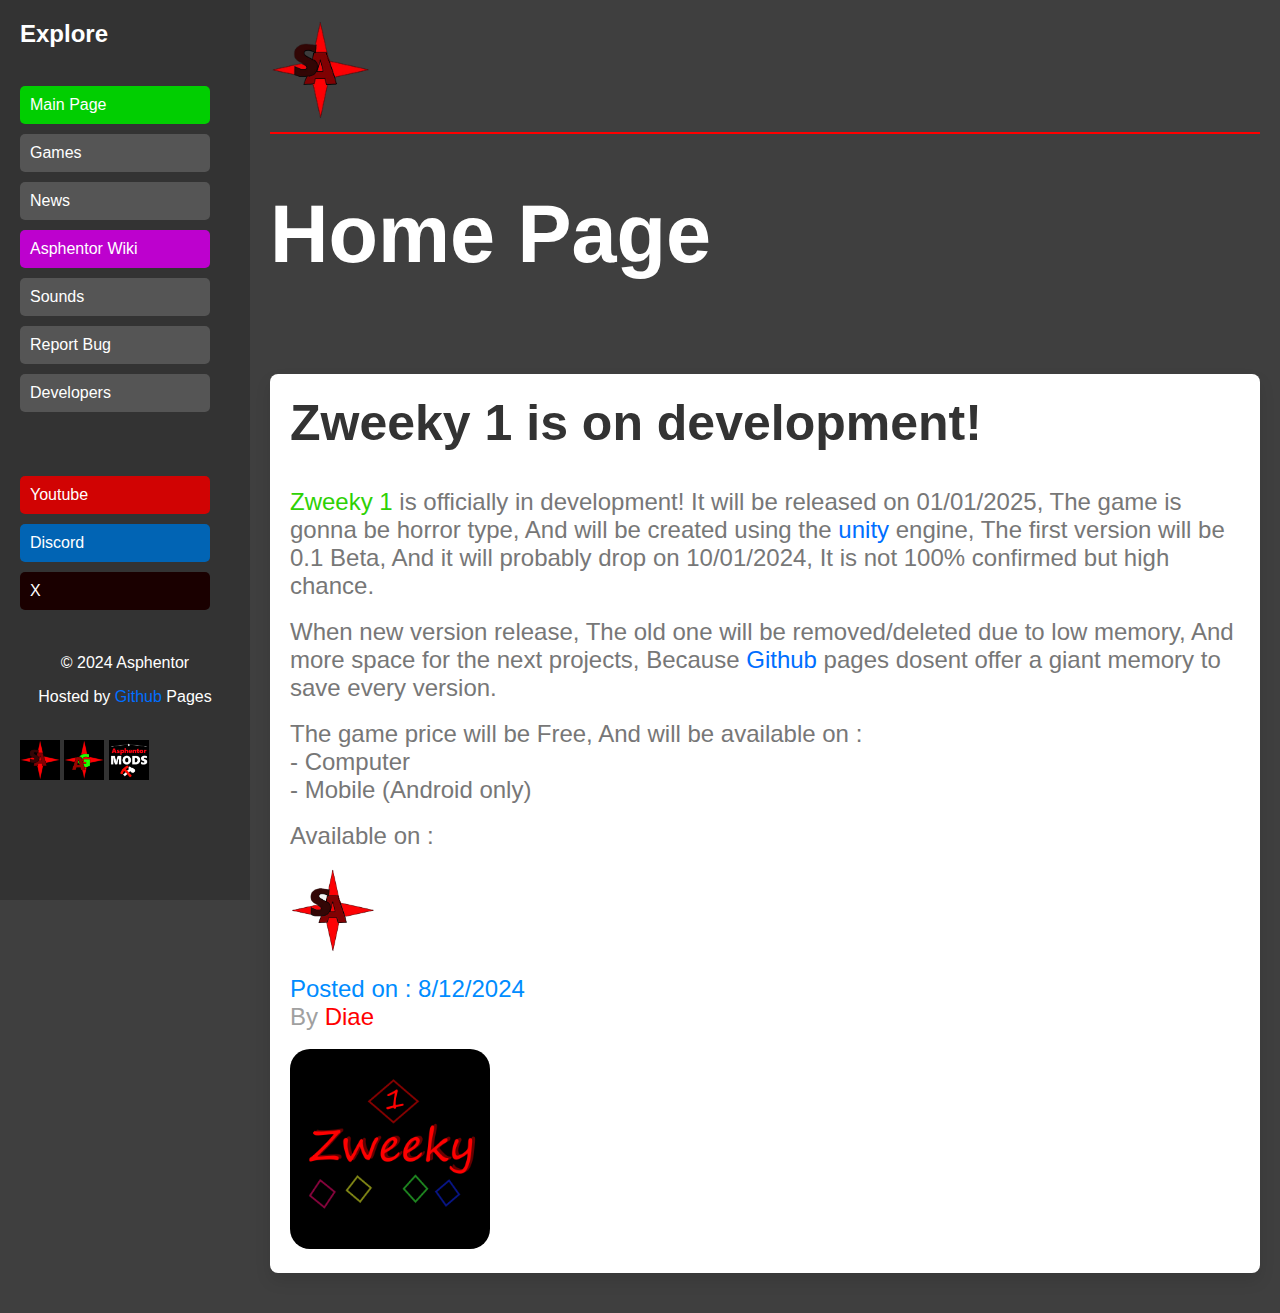
<file: index.html>
<!DOCTYPE html>
<html lang="en">
<head>
    <meta charset="UTF-8">
    <meta name="viewport" content="width=device-width, initial-scale=1.0">
    <title>Asphentor - Home Page</title>
    <link rel="stylesheet" href="indexx.css">
    <meta name="viewport" content="width=device-width, initial-scale=1.0">
</head>
<body>
    <div class="sidebar">
        <h1>Explore</h1>
        <br>
        <a href="index.html" class="sidebar-button" style="background-color: rgb(1, 206, 1);">Main Page</a>
        <a href="Asphentor Site/html/Games.html" class="sidebar-button">Games</a>
        <a href="" class="sidebar-button">News</a>
        <a href="" class="sidebar-button" style="background-color: rgb(189, 1, 206);">Asphentor Wiki</a>
        <a href="Asphentor Site/html/Sounds.html" class="sidebar-button">Sounds</a>
        <a href="Asphentor Site/html/Bug_Report.html" class="sidebar-button">Report Bug</a>
        <a href="Asphentor Site/html/devs.html" class="sidebar-button">Developers</a>
        <br><br><br>
        <a href="https://www.youtube.com/@Asphentor" target="_blank" class="sidebar-button" style="background-color: rgb(209, 3, 3);">Youtube</a>
        <a href="https://discord.gg/kHBHTeCzER" target="_blank" class="sidebar-button" style="background-color: rgb(1, 100, 180);">Discord</a>
        <a href="https://x.com/Asphentor" target="_blank" class="sidebar-button" style="background-color: rgb(26, 0, 0);">X</a>
        <br>
        <p style="text-align: center;">© 2024 Asphentor</p>
        <p style="text-align: center;">Hosted by <a href="https://github.com/" target="_blank" style="text-decoration: none; color: rgb(0, 110, 255); text-align: center;">Github</a> Pages</p>
        <br>
        <img src="Asphentor Site/imgs/ASPHENTOR.png" alt="Asphentor" height="40" width="40">
        <img src="Asphentor Site/imgs/Asphentor Games.png" alt="Asphentor" height="40" width="40">
        <img src="Asphentor Site/imgs/MODS.png" alt="Asphentor" height="40" width="40">
    </div>
    <div class="main-content">
       <a href="index.html"><img src="Asphentor Site/imgs/ASPHENTOR_NOBACKGROUND.png" alt="Main Page" width="100" height="100"></a>
       <hr color="red">
       <h1 style="text-align: left; font-size: 9vh;">Home Page</h1>
        <br>
        <div class="profile-container">
            <div class="profile-preview">
                <div class="profile-info">
                    <h2 style="font-size: 50px;" class="profile-name">Zweeky 1 is on development!</h2>
                    <br><br>
                    <p class="profile-type"> <a style="text-decoration: none; color: rgb(46, 209, 5);" href="Asphentor Site/Games/Zweeky1.html">Zweeky 1</a> is officially in development! It will be released on 01/01/2025, The game is gonna be horror type, And will be created using the <a target="_blank" style="text-decoration: none; color: rgb(0, 110, 255);" href="https://unity.com/">unity</a> engine, The first version will be 0.1 Beta, And it will probably drop on 10/01/2024, It is not 100% confirmed but high chance.</p>
                    <br>
                    <p class="profile-type">When new version release, The old one will be removed/deleted due to low memory, And more space for the next projects, Because <a href="https://github.com/" target="_blank" style="text-decoration: none; color: rgb(0, 110, 255); text-align: center;">Github</a> pages dosent offer a giant memory to save every version.</p>
                    <br>
                    <p class="profile-type">The game price will be Free, And will be available on :</p>
                    <p class="profile-type">- Computer</p>
                    <p class="profile-type">- Mobile (Android only)</p>
                    <br>
                    <p class="profile-type">Available on :</p>
                    <br>
                    <a href="https://asphentor.github.io/Asphentor/"><img src="Asphentor Site/imgs/ASPHENTOR_NOBACKGROUND.png" alt="Asphentor" height="85" width="85"></a>
                    <br><br>
                    <p class="profile-type" style="color: rgb(0, 140, 255);">Posted on : 8/12/2024</p>
                    <p class="profile-type" style="color: rgb(160, 160, 160);">By <a href="Asphentor Site/Developers/Diae.html" style="text-decoration: none; color: rgb(255, 0, 0);">Diae</a></p>
                    <br>
                    <img src="Asphentor Site/imgs/Zweeky.png" class="profile-img" alt="Profile 1">
    </div>
                </div>
</body>
</html>
</file>
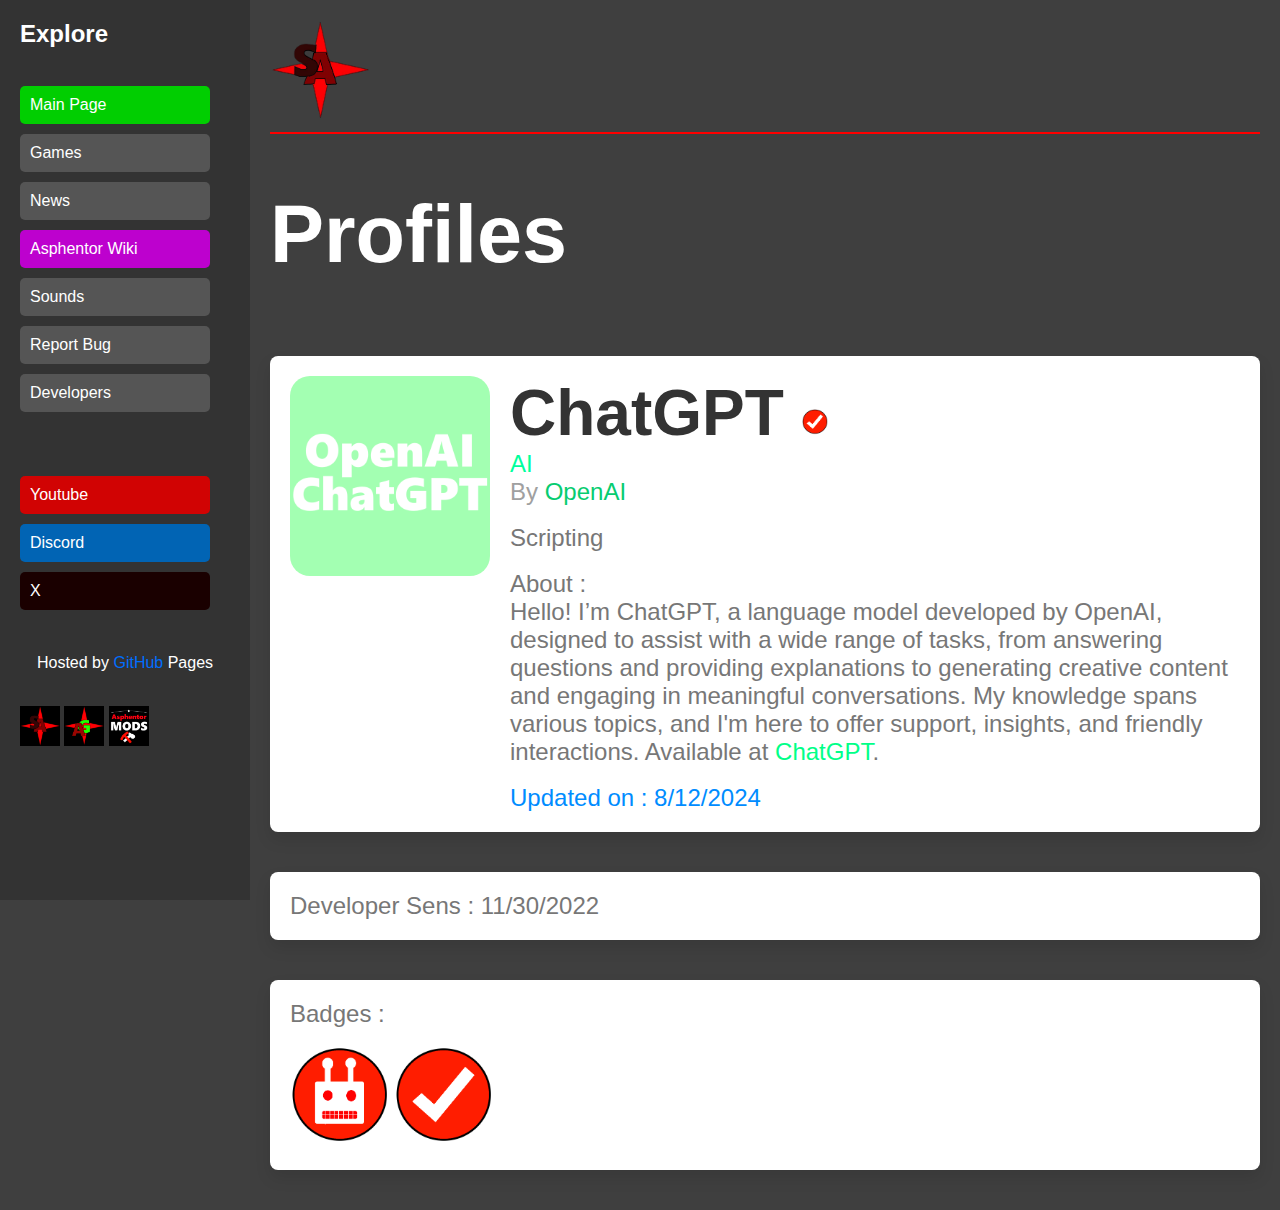
<file: Asphentor Site/Developers/ChatGPT.html>
<!DOCTYPE html>
<html lang="en">
<head>
    <meta charset="UTF-8">
    <meta name="viewport" content="width=device-width, initial-scale=1.0">
    <title>Asphentor - Devs > ChatGPT</title>
    <link rel="stylesheet" href="../../indexx.css">
    <meta name="viewport" content="width=device-width, initial-scale=1.0">
</head>
<body>
    <!-- Sidebar Section -->
    <div class="sidebar">
        <h1>Explore</h1>
        <br>
        <a href="../../index.html" class="sidebar-button" style="background-color: rgb(1, 206, 1);">Main Page</a>
        <a href="../html/Games.html" class="sidebar-button">Games</a>
        <a href="" class="sidebar-button">News</a>
        <a href="" class="sidebar-button" style="background-color: rgb(189, 1, 206);">Asphentor Wiki</a>
        <a href="" class="sidebar-button">Sounds</a>
        <a href="../html/Bug_Report.html" class="sidebar-button">Report Bug</a>
        <a href="../html/devs.html" class="sidebar-button">Developers</a>
        <br><br><br>
        <a href="https://www.youtube.com/@Asphentor" target="_blank" class="sidebar-button" style="background-color: rgb(209, 3, 3);">Youtube</a>
        <a href="https://discord.gg/kHBHTeCzER" target="_blank" class="sidebar-button" style="background-color: rgb(1, 100, 180);">Discord</a>
        <a href="https://x.com/Asphentor" target="_blank" class="sidebar-button" style="background-color: rgb(26, 0, 0);">X</a>
        <br>
        <p style="text-align: center;">Hosted by <a href="https://github.com/" target="_blank" style="text-decoration: none; color: rgb(0, 110, 255);">GitHub</a> Pages</p>
        <br>
        <img src="../imgs/ASPHENTOR.png" alt="Asphentor" height="40" width="40">
        <img src="../imgs/Asphentor Games.png" alt="Asphentor Games" height="40" width="40">
        <img src="../imgs/MODS.png" alt="Mods" height="40" width="40">
    </div>
    <!-- End of Sidebar Section -->

    <!-- Main Content Section -->
    <div class="main-content">
        <a href="../../index.html"><img src="../imgs/ASPHENTOR_NOBACKGROUND.png" alt="Main Page" width="100" height="100"></a>
        <hr color="red">
        <h1 style="text-align: left; font-size: 9vh;">Profiles</h1>
        <div class="profile-container">
            <div class="profile-preview">
                <img src="../imgs/ChatGPT.png" class="profile-img" alt="Profile 1">
                <div class="profile-info">
                    <h1 class="profile-name">ChatGPT <a href=""><img src="../imgs/BADGES_Verified.png" alt="Asph Star Badge" height="26" width="26"></a></h1>
                    <p class="profile-type" style="color: rgb(0, 255, 157);">AI</p>
                    <p class="profile-type" style="color: rgb(160, 160, 160);">By <a href="https://openai.com/" style="text-decoration: none; color: rgb(7, 204, 112);" target="_blank" title="https://openai.com/">OpenAI</a></p>
                    <br>
                    <p class="profile-type">Scripting</p>
                    <br>
                    <p class="profile-type">About :</p>
                    <p class="profile-type">Hello! I’m ChatGPT, a language model developed by OpenAI, designed to assist with a wide range of tasks, from answering questions and providing explanations to generating creative content and engaging in meaningful conversations. My knowledge spans various topics, and I'm here to offer support, insights, and friendly interactions. Available at <a href="https://www.openai.com/chatgpt" style="text-decoration: none; color: rgb(0, 255, 136);" target="_blank" title="https://www.openai.com/chatgpt">ChatGPT</a>.</p>
                    <br>
                    <p class="profile-type" style="color: rgb(0, 140, 255);">Updated on : 8/12/2024</p>
                    <!-- Add more details here -->
                </div>
            </div>
            <div class="profile-preview">
                <div class="profile-info">
                    <p class="profile-type">Developer Sens : 11/30/2022</p>
                    <!-- Add more details here -->
                </div>
            </div>
            <div class="profile-preview">
                <div class="profile-info">
                    <p class="profile-type">Badges :</p>
                    <br>
                    <a href=""><img src="../imgs/BADGES_Bot_Ai.png" alt="Bot OR Ai Badge" title="Bot/Ai Badge" height="100" width="100"></a>
                    <a href=""><img src="../imgs/BADGES_Verified.png" alt="Verified Badge" title="Verified Badge" height="100" width="100"></a>
            <!-- Add more profile previews as needed -->
        </div>
    </div>
    </body>
    </html>
</file>
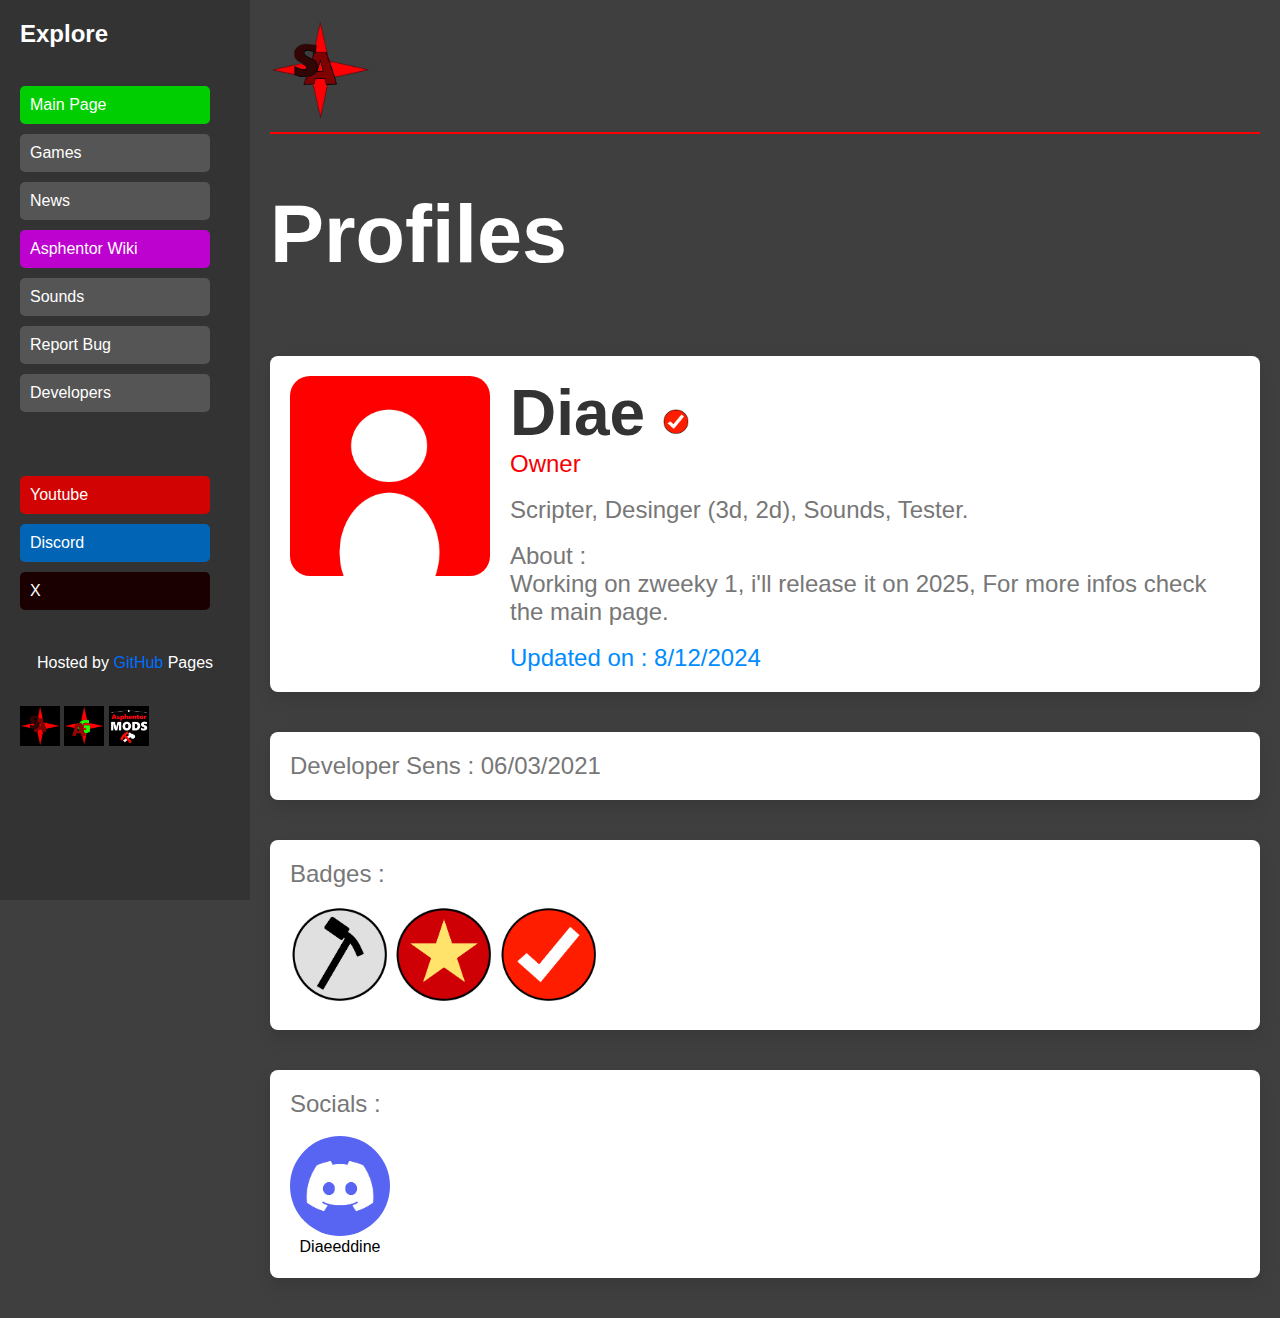
<file: Asphentor Site/Developers/Diae.html>
<!DOCTYPE html>
<html lang="en">
<head>
    <meta charset="UTF-8">
    <meta name="viewport" content="width=device-width, initial-scale=1.0">
    <title>Asphentor - Devs > Diae</title>
    <link rel="stylesheet" href="../../indexx.css">
    <meta name="viewport" content="width=device-width, initial-scale=1.0">
</head>
<body>
    <!-- Sidebar Section -->
    <div class="sidebar">
        <h1>Explore</h1>
        <br>
        <a href="../../index.html" class="sidebar-button" style="background-color: rgb(1, 206, 1);">Main Page</a>
        <a href="../html/Games.html" class="sidebar-button">Games</a>
        <a href="" class="sidebar-button">News</a>
        <a href="" class="sidebar-button" style="background-color: rgb(189, 1, 206);">Asphentor Wiki</a>
        <a href="../html/Sounds.html" class="sidebar-button">Sounds</a>
        <a href="../html/Bug_Report.html" class="sidebar-button">Report Bug</a>
        <a href="../html/devs.html" class="sidebar-button">Developers</a>
        <br><br><br>
        <a href="https://www.youtube.com/@Asphentor" target="_blank" class="sidebar-button" style="background-color: rgb(209, 3, 3);">Youtube</a>
        <a href="https://discord.gg/kHBHTeCzER" target="_blank" class="sidebar-button" style="background-color: rgb(1, 100, 180);">Discord</a>
        <a href="https://x.com/Asphentor" target="_blank" class="sidebar-button" style="background-color: rgb(26, 0, 0);">X</a>
        <br>
        <p style="text-align: center;">Hosted by <a href="https://github.com/" target="_blank" style="text-decoration: none; color: rgb(0, 110, 255);">GitHub</a> Pages</p>
        <br>
        <img src="../imgs/ASPHENTOR.png" alt="Asphentor" height="40" width="40">
        <img src="../imgs/Asphentor Games.png" alt="Asphentor Games" height="40" width="40">
        <img src="../imgs/MODS.png" alt="Mods" height="40" width="40">
    </div>
    <!-- End of Sidebar Section -->

    <!-- Main Content Section -->
    <div class="main-content">
        <a href="../../index.html"><img src="../imgs/ASPHENTOR_NOBACKGROUND.png" alt="Main Page" width="100" height="100"></a>
        <hr color="red">
        <h1 style="text-align: left; font-size: 9vh;">Profiles</h1>
        <div class="profile-container">
            <div class="profile-preview">
                <img src="../imgs/DEFAULT_PROFILE_PICTURE.png" class="profile-img" alt="Profile 1">
                <div class="profile-info">
                    <h1 class="profile-name">Diae <a href=""><img src="../imgs/BADGES_Verified.png" alt="Asph Star Badge" height="26" width="26"></a></h1>
                    <p class="profile-type" style="color: rgb(245, 0, 0);">Owner</p>
                    <br>
                    <p class="profile-type">Scripter, Desinger (3d, 2d), Sounds, Tester.</p>
                    <br>
                    <p class="profile-type">About :</p>
                    <p class="profile-type">Working on zweeky 1, i'll release it on 2025, For more infos check the main page.</p>
                    <br>
                    <p class="profile-type" style="color: rgb(0, 140, 255);">Updated on : 8/12/2024</p>
                    <!-- Add more details here -->
                </div>
            </div>
            <div class="profile-preview">
                <div class="profile-info">
                    <p class="profile-type">Developer Sens : 06/03/2021</p>
                    <!-- Add more details here -->
                </div>
            </div>
            
            <div class="profile-preview">
                <div class="profile-info">
                    <p class="profile-type">Badges :</p>
                    <br>
                    <a href=""><img src="../imgs/BADGES_MODERATOR.png" alt="Moderator Badge" title="Moderator Badge" height="100" width="100"></a>
                    <a href=""><img src="../imgs/BADGES_Asph_Star.png" alt="Asph Star Badge" title="Asph Star Badge" height="100" width="100"></a>
                    <a href=""><img src="../imgs/BADGES_Verified.png" alt="Verified Badge" title="Verified Badge" height="100" width="100"></a>
            <!-- Add more profile previews as needed -->
        </div>
    </div>
    <div class="profile-preview">
        <div class="profile-info">
            <p class="profile-type">Socials :</p>
            <br>
            <div style="text-align: left; display: inline-block;">
                <img src="../imgs/DISCORD.png" alt="Discord" title="@Diaeeddine" height="100" width="100" style="border-radius: 50%; display: block;">
                <p style="text-align: center; margin: 2px; color: black;">Diaeeddine</p>
              </div>
            </div>
            </div>
    </body>
    </html>
</file>
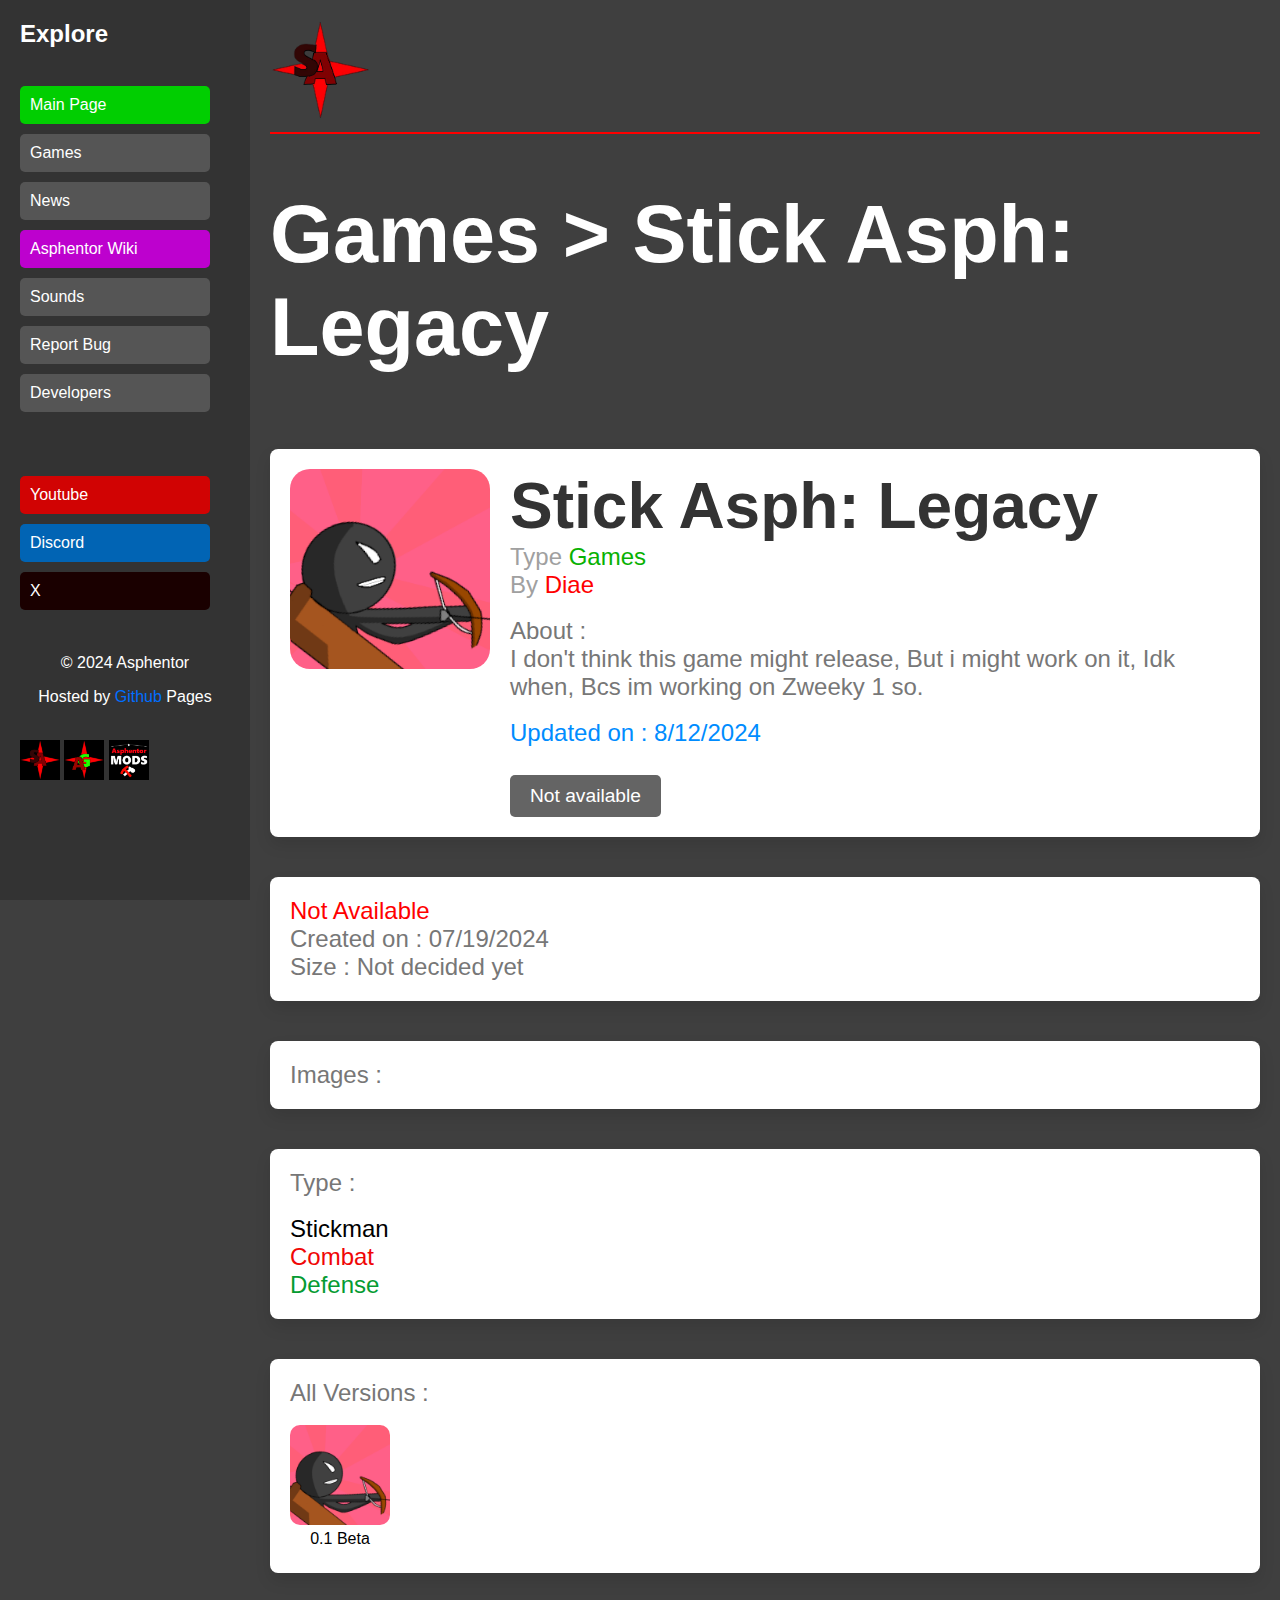
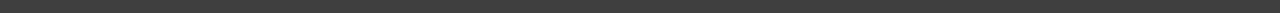
<file: Asphentor Site/Games/StickAsphLegacy.html>
<!DOCTYPE html>
<html lang="en">
<head>
    <meta charset="UTF-8">
    <meta name="viewport" content="width=device-width, initial-scale=1.0">
    <title>Asphentor - Games > Stick Asph Legacy</title>
    <link rel="stylesheet" href="../../indexx.css">
    <meta name="viewport" content="width=device-width, initial-scale=1.0">
</head>
<body>
    <!-- Sidebar Section -->
    <div class="sidebar">
        <h1>Explore</h1>
        <br>
        <a href="../../index.html" class="sidebar-button" style="background-color: rgb(1, 206, 1);">Main Page</a>
        <a href="../html/Games.html" class="sidebar-button">Games</a>
        <a href="" class="sidebar-button">News</a>
        <a href="" class="sidebar-button" style="background-color: rgb(189, 1, 206);">Asphentor Wiki</a>
        <a href="../html/Sounds.html" class="sidebar-button">Sounds</a>
        <a href="../html/Bug_Report.html" class="sidebar-button">Report Bug</a>
        <a href="../html/devs.html" class="sidebar-button">Developers</a>
        <br><br><br>
        <a href="https://www.youtube.com/@Asphentor" target="_blank" class="sidebar-button" style="background-color: rgb(209, 3, 3);">Youtube</a>
        <a href="https://discord.gg/kHBHTeCzER" target="_blank" class="sidebar-button" style="background-color: rgb(1, 100, 180);">Discord</a>
        <a href="https://x.com/Asphentor" target="_blank" class="sidebar-button" style="background-color: rgb(26, 0, 0);">X</a>
        <br>
        <p style="text-align: center;">© 2024 Asphentor</p>
        <p style="text-align: center;">Hosted by <a href="https://github.com/" target="_blank" style="text-decoration: none; color: rgb(0, 110, 255); text-align: center;">Github</a> Pages</p>
        <br>
        <img src="../imgs/ASPHENTOR.png" alt="Asphentor" height="40" width="40">
        <img src="../imgs/Asphentor Games.png" alt="Asphentor Games" height="40" width="40">
        <img src="../imgs/MODS.png" alt="Mods" height="40" width="40">
    </div>
    <!-- End of Sidebar Section -->

    <!-- Main Content Section -->
    <div class="main-content">
        <a href="../../index.html"><img src="../imgs/ASPHENTOR_NOBACKGROUND.png" alt="Main Page" width="100" height="100"></a>
        <hr color="red">
        <h1 style="text-align: left; font-size: 9vh;">Games > Stick Asph: Legacy</h1>
        <div class="profile-container">
            <div class="profile-preview">
                <img src="../imgs/StickAsphLegacy.png" class="profile-img" alt="Profile 1">
                <div class="profile-info">
                    <h1 class="profile-name">Stick Asph: Legacy</h1>
                    <p class="profile-type" style="color: rgb(160, 160, 160);">Type <a href="../html/Games.html" style="text-decoration: none; color: rgb(8, 177, 2);">Games</a></p>
                    <p class="profile-type" style="color: rgb(160, 160, 160);">By <a href="../Developers/Diae.html" style="text-decoration: none; color: rgb(255, 0, 0);">Diae</a></p>
                    <br>
                    <p class="profile-type">About :</p>
                    <p class="profile-type">I don't think this game might release, But i might work on it, Idk when, Bcs im working on Zweeky 1 so.</p>
                   <br>
                    <p class="profile-type" style="color: rgb(0, 140, 255);">Updated on : 8/12/2024</p>
                    <!-- Add more details here -->
                     <br>
                    <a href="../../error.html" style="background-color: rgb(100, 100, 100); cursor: default; pointer-events: none;" class="actions-button" download>Not available</a>
                </div>
            </div>
            <div class="profile-preview">
                <div class="profile-info">
                    <p class="profile-type" style="color: red;">Not Available</p>
                    <p class="profile-type">Created on : 07/19/2024</p>
                    <p class="profile-type">Size : Not decided yet</p>
                    <!-- Add more details here -->
                </div>
            </div>
            
            <div class="profile-preview">
        <div class="profile-info">
            <p class="profile-type">Images :</p>
            </div>
            </div>



            <div class="profile-preview">
                <div class="profile-info">
                    <p class="profile-type">Type :</p>
                    <br>
                    <p class="profile-type" style="color: rgb(0, 0, 0);">Stickman</p>
                    <p class="profile-type" style="color: rgb(240, 6, 6);">Combat</p>
                    <p class="profile-type" style="color: rgb(5, 155, 50);">Defense</p>
            <!-- Add more profile previews as needed -->
        </div>
    </div>
    <div class="profile-preview">
        <div class="profile-info">
            <p class="profile-type">All Versions :</p>
            <br>
            <div style="text-align: left; display: inline-block;">
                <a href="../../error.html">
                <img src="../imgs/StickAsphLegacy.png" alt="Discord" title="@Diaeeddine" height="100" width="100" style="border-radius: 10%; display: block;">
                </a>
                <p style="text-align: center; margin: 5px; color: rgb(0, 0, 0);">0.1 Beta</p>
              </div>
            </div>
            </div>
    </body>
    </html>
</file>
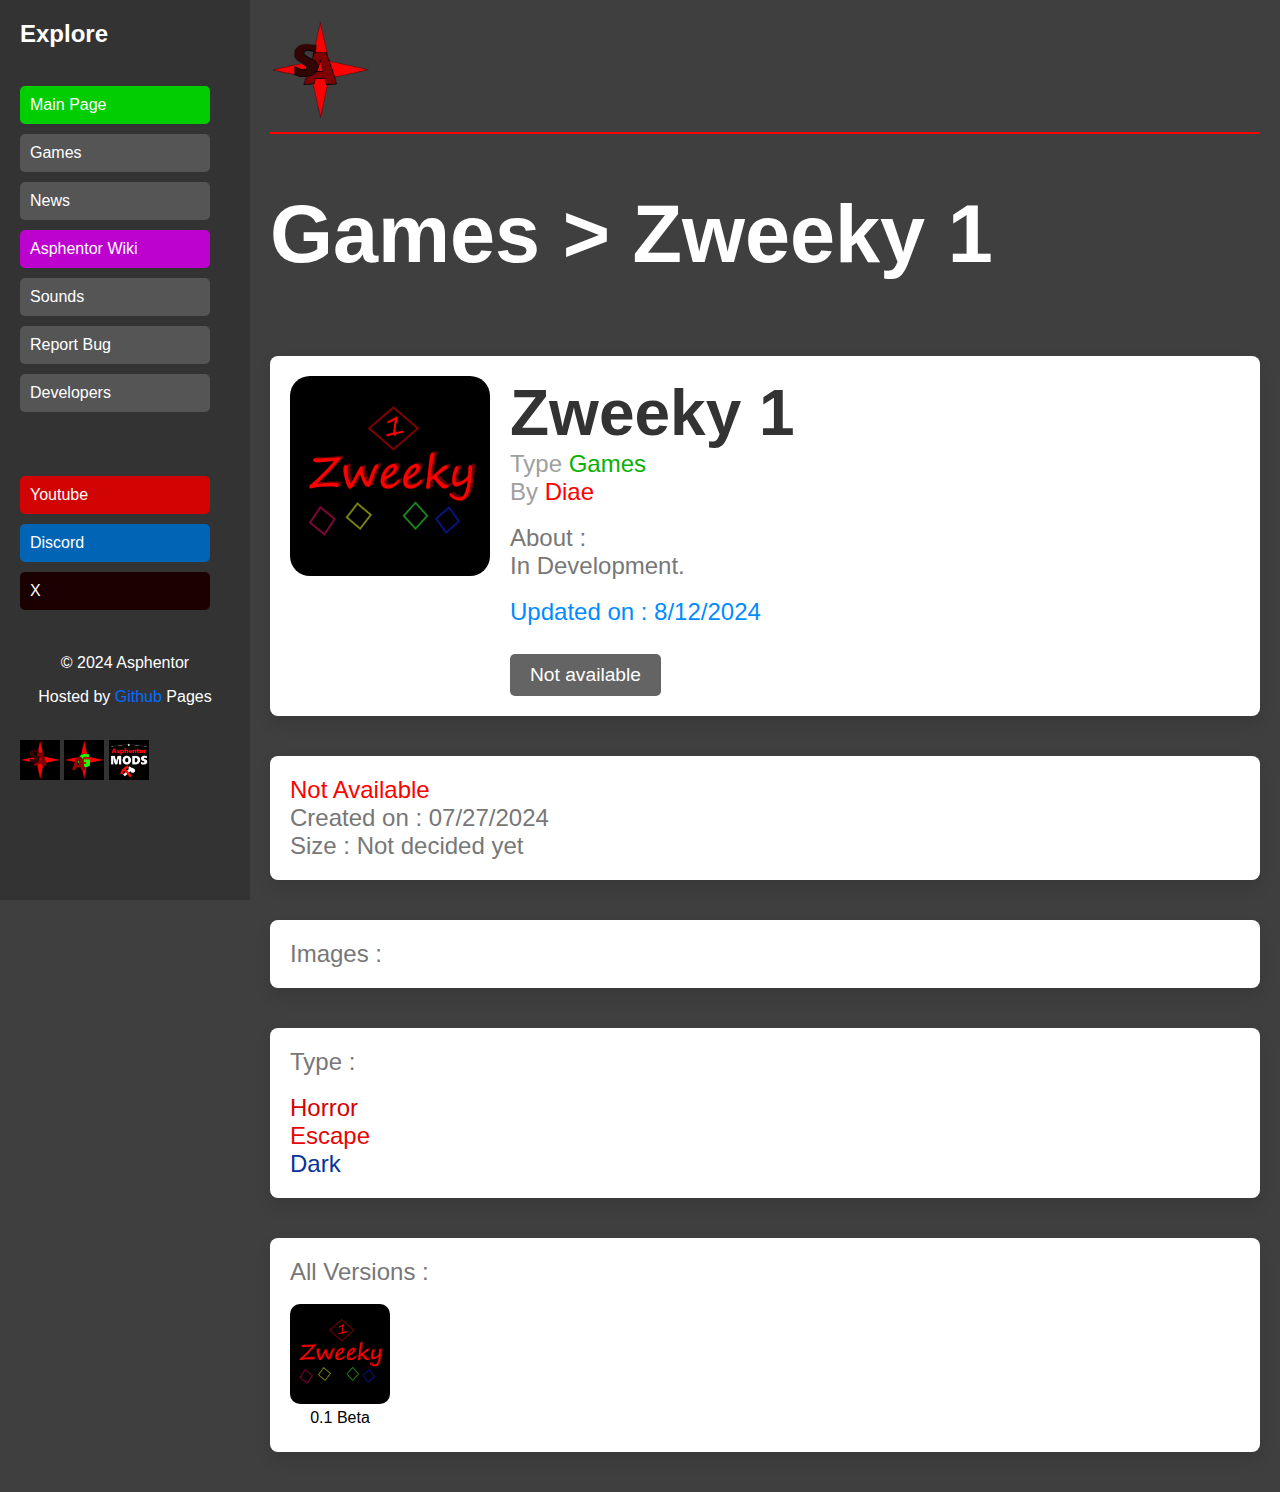
<file: Asphentor Site/Games/Zweeky1.html>
<!DOCTYPE html>
<html lang="en">
<head>
    <meta charset="UTF-8">
    <meta name="viewport" content="width=device-width, initial-scale=1.0">
    <title>Asphentor - Games > Zweeky 1</title>
    <link rel="stylesheet" href="../../indexx.css">
    <meta name="viewport" content="width=device-width, initial-scale=1.0">
</head>
<body>
    <!-- Sidebar Section -->
    <div class="sidebar">
        <h1>Explore</h1>
        <br>
        <a href="../../index.html" class="sidebar-button" style="background-color: rgb(1, 206, 1);">Main Page</a>
        <a href="../html/Games.html" class="sidebar-button">Games</a>
        <a href="" class="sidebar-button">News</a>
        <a href="" class="sidebar-button" style="background-color: rgb(189, 1, 206);">Asphentor Wiki</a>
        <a href="../html/Sounds.html" class="sidebar-button">Sounds</a>
        <a href="../html/Bug_Report.html" class="sidebar-button">Report Bug</a>
        <a href="../html/devs.html" class="sidebar-button">Developers</a>
        <br><br><br>
        <a href="https://www.youtube.com/@Asphentor" target="_blank" class="sidebar-button" style="background-color: rgb(209, 3, 3);">Youtube</a>
        <a href="https://discord.gg/kHBHTeCzER" target="_blank" class="sidebar-button" style="background-color: rgb(1, 100, 180);">Discord</a>
        <a href="https://x.com/Asphentor" target="_blank" class="sidebar-button" style="background-color: rgb(26, 0, 0);">X</a>
        <br>
        <p style="text-align: center;">© 2024 Asphentor</p>
        <p style="text-align: center;">Hosted by <a href="https://github.com/" target="_blank" style="text-decoration: none; color: rgb(0, 110, 255); text-align: center;">Github</a> Pages</p>
        <br>
        <img src="../imgs/ASPHENTOR.png" alt="Asphentor" height="40" width="40">
        <img src="../imgs/Asphentor Games.png" alt="Asphentor Games" height="40" width="40">
        <img src="../imgs/MODS.png" alt="Mods" height="40" width="40">
    </div>
    <!-- End of Sidebar Section -->

    <!-- Main Content Section -->
    <div class="main-content">
        <a href="../../index.html"><img src="../imgs/ASPHENTOR_NOBACKGROUND.png" alt="Main Page" width="100" height="100"></a>
        <hr color="red">
        <h1 style="text-align: left; font-size: 9vh;">Games > Zweeky 1</h1>
        <div class="profile-container">
            <div class="profile-preview">
                <img src="../imgs/Zweeky.png" class="profile-img" alt="Profile 1">
                <div class="profile-info">
                    <h1 class="profile-name">Zweeky 1</h1>
                    <p class="profile-type" style="color: rgb(160, 160, 160);">Type <a href="../html/Games.html" style="text-decoration: none; color: rgb(8, 177, 2);">Games</a></p>
                    <p class="profile-type" style="color: rgb(160, 160, 160);">By <a href="../Developers/Diae.html" style="text-decoration: none; color: rgb(255, 0, 0);">Diae</a></p>
                    <br>
                    <p class="profile-type">About :</p>
                    <p class="profile-type">In Development.</p>
                    <br>
                    <p class="profile-type" style="color: rgb(0, 140, 255);">Updated on : 8/12/2024</p>
                    <!-- Add more details here -->
                     <br>
                     <a href="../../error.html" style="background-color: rgb(100, 100, 100); cursor: default; pointer-events: none;" class="actions-button" download>Not available</a>
                </div>
            </div>
            <div class="profile-preview">
                <div class="profile-info">
                    <p class="profile-type" style="color: red;">Not Available</p>
                    <p class="profile-type">Created on : 07/27/2024</p>
                    <p class="profile-type">Size : Not decided yet</p>
                    <!-- Add more details here -->
                </div>
            </div>
            
            <div class="profile-preview">
        <div class="profile-info">
            <p class="profile-type">Images :</p>
            </div>
            </div>



            <div class="profile-preview">
                <div class="profile-info">
                    <p class="profile-type">Type :</p>
                    <br>
                    <p class="profile-type" style="color: rgb(209, 3, 3);">Horror</p>
                    <p class="profile-type" style="color: rgb(230, 6, 6);">Escape</p>
                    <p class="profile-type" style="color: rgb(5, 53, 155);">Dark</p>
            <!-- Add more profile previews as needed -->
        </div>
    </div>
    <div class="profile-preview">
        <div class="profile-info">
            <p class="profile-type">All Versions :</p>
            <br>
            <div style="text-align: left; display: inline-block;">
                <a href="../../error.html">
                <img src="../imgs/Zweeky.png" alt="Discord" title="@Diaeeddine" height="100" width="100" style="border-radius: 10%; display: block;">
                </a>
                <p style="text-align: center; margin: 5px; color: rgb(0, 0, 0);">0.1 Beta</p>
              </div>
            </div>
            </div>
    </body>
    </html>
</file>
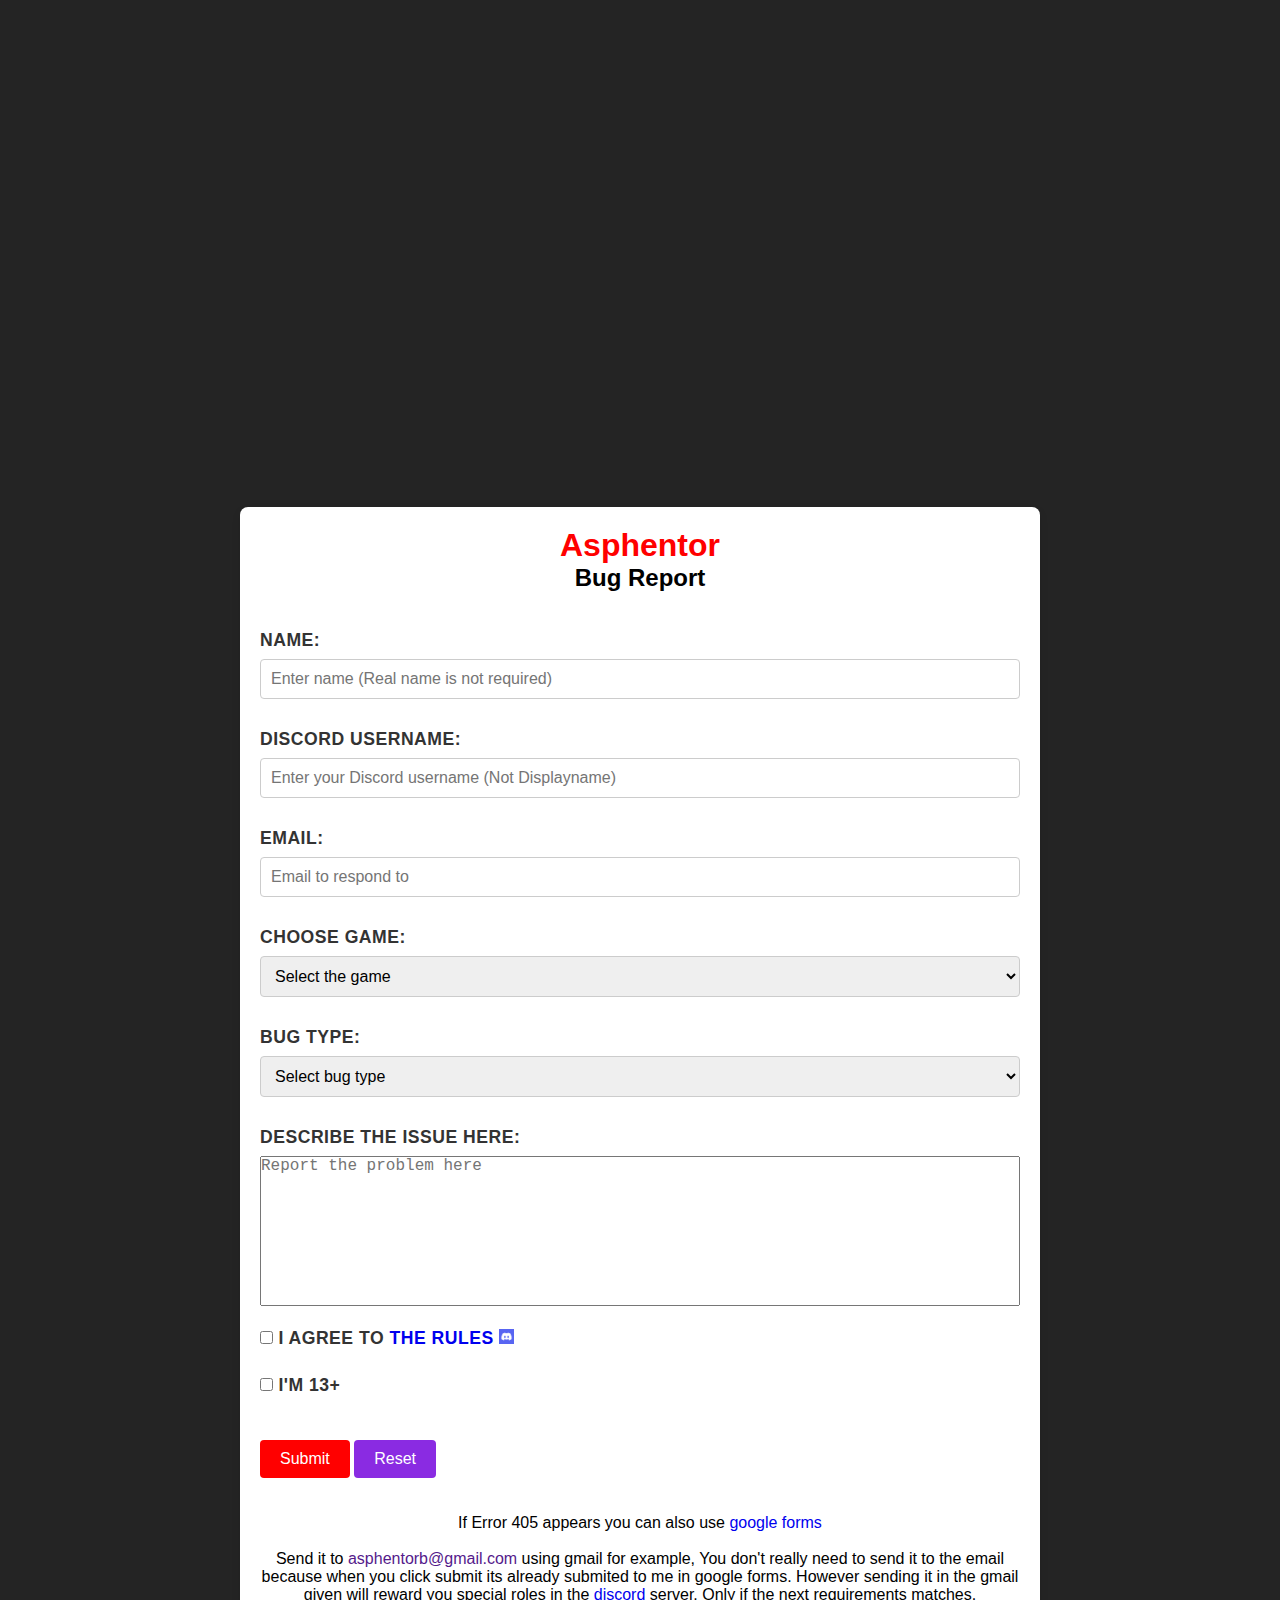
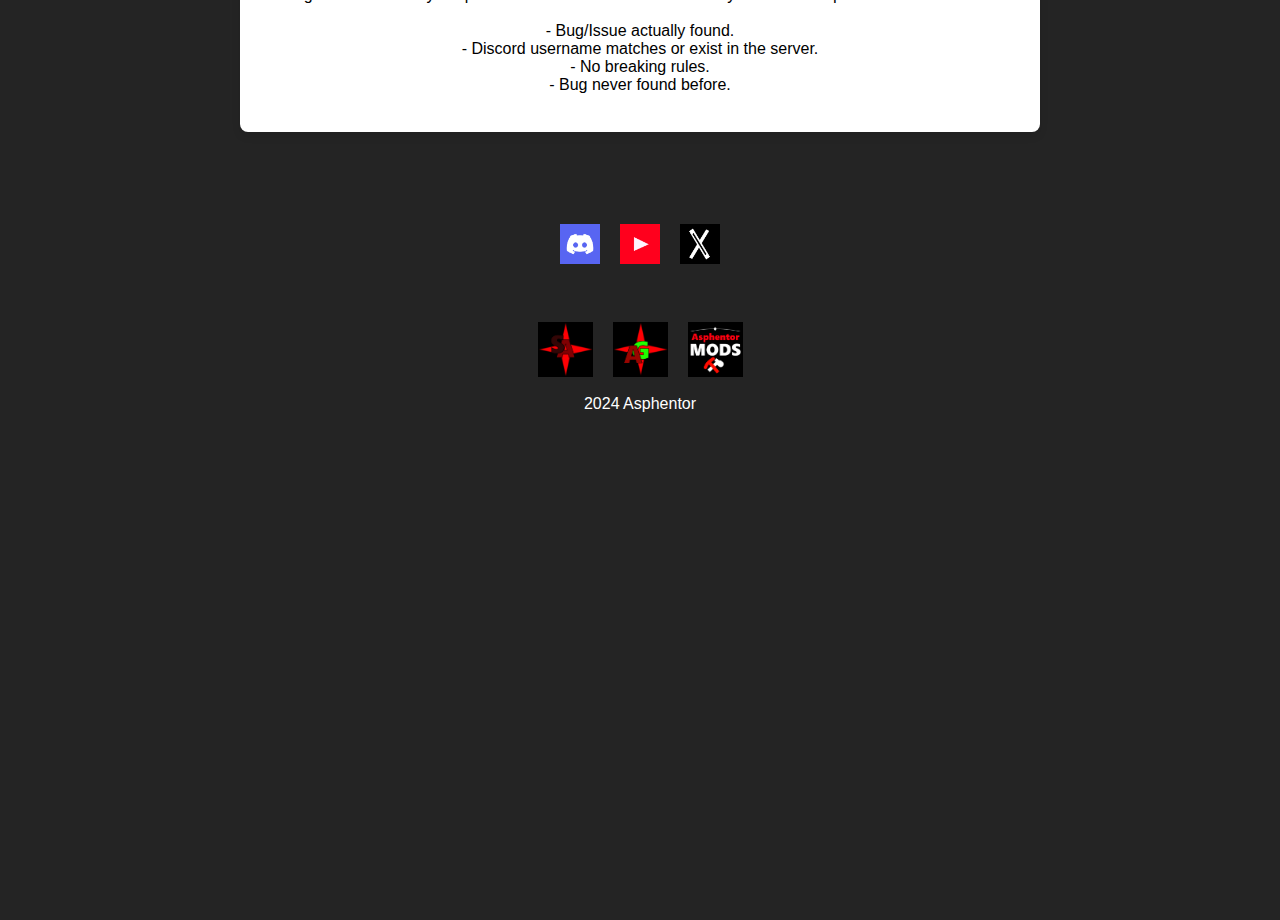
<file: Asphentor Site/html/Bug_Report.html>
<!DOCTYPE html>
<html lang="en">
<head>
    <meta charset="UTF-8">
    <meta name="viewport" content="width=device-width, initial-scale=1.0">
    <title>Asphentor - Bug Report</title>
    <link rel="stylesheet" href="../css/Style1.css">
    <meta name="viewport" content="width=device-width, initial-scale=1.0">
</head>
<body>
    <div class="container">
        <div class="paper">
            <h1 style="color: red;">Asphentor</h1>
            <h2>Bug Report</h2>
            <br>

            <form action="#" method="post">
                <label for="name">Name:</label>
                <input type="text" id="name" name="name" placeholder="Enter name (Real name is not required)" required>
                <br><br>
                
                <label for="disname">Discord username:</label>
                <input type="text" id="disname" name="disname" placeholder="Enter your Discord username (Not Displayname)" required>
                <br><br>
                
                <label for="email">Email:</label>
                <input type="text" id="email" name="email" placeholder="Email to respond to" required>
                <br><br>
                <label for="type">Choose Game:</label>
                <select id="type" name="type" required>
                    <option value="" disabled selected>Select the game</option>
                    <option value="option1">Zweeky 1</option>
                </select>
                <br><br>
                <label for="type">Bug Type:</label>
                <select id="type" name="type" required>
                    <option value="" disabled selected>Select bug type</option>
                    <option value="option1">Glitch/Bug/Scripts Issues</option>
                    <option value="option2">Change/Update</option>
                    <option value="option3">Lag/Low Fps</option>
                    <option value="option4">Quality/Textures</option>
                    <option value="option5">Launching/Start</option>
                    <option value="option6">Add</option>
                    <option value="option7">Other</option>
                </select>
                <br><br>
                
                <label for="issuefaced">Describe the issue here:</label>
                <textarea id="issuefaced" name="issuefaced" placeholder="Report the problem here" required style="width: 100%; height: 150px; font-size: large; resize: none;"></textarea>
                <br><br>
                
                <label for="agree1">
                <input type="checkbox" id="agree1" required> I agree to <a href="https://discord.gg/kHBHTeCzER" target="_blank" rel="noopener noreferrer" style="text-decoration: none;">the rules</a> <img src="../imgs/DISCORD.png" alt="Discord" height="15" width="15">
                </label>
                
                <br>
                
                <label>
                    <input type="checkbox" id="agree2" required> I'm 13+
                </label>
                <br><br>
                
                <button type="submit">Submit</button>
                <button type="reset" style="background-color: blueviolet;">Reset</button>
            </form>
            <br><br>
            <p>If Error 405 appears you can also use <a href="https://docs.google.com/forms/d/1v6592pAr543eHdkyPitYg_2dO2JJ5JDM7cGY_UcPgKU/edit" target="_blank" style="text-decoration: none;">google forms</a></p>
            <br>
            <p>Send it to <a href="" style="text-decoration: none;">asphentorb@gmail.com</a> using gmail for example, You don't really need to send it to the email because when you click submit its already submited to me in google forms. However sending it in the gmail given will reward you special roles in the <a href="https://discord.gg/kHBHTeCzER" style="text-decoration: none;" target="_blank">discord</a> server. Only if the next requirements matches.</p>
            <br>
            <p>- Bug/Issue actually found.
            <p>- Discord username matches or exist in the server.</p>
            <p>- No breaking rules.</p>
            <p>- Bug never found before.</p>
            </p>
            <br>

        </div>
        <br><br><br>

        <!-- SITE CONTENT -->
        <div class="additional-content">
            <br>
            <div class="Socials">
                <a href="https://discord.gg/kHBHTeCzER" target="_blank">
                    <img src="../imgs/DISCORD.png" alt="Asphentor Discord" width="40" height="40">
                </a>
                <a href="https://www.youtube.com/@Asphentor" target="_blank">
                    <img src="../imgs/YOUTUBE.png" alt="Asphentor Youtube" width="40" height="40">
                </a>
                <a href="https://x.com/Asphentor" target="_blank">
                    <img src="../imgs/X.png" alt="Asphentor Youtube" width="40" height="40">
                </a>
            </div>
            <br><br><br>
            <div class="creators">
                <img src="../imgs/ASPHENTOR.png" alt="Asphentor" width="55" height="55">
                <img src="../imgs/Asphentor Games.png" alt="Asphentor Games" width="55" height="55">
                <img src="../imgs/MODS.png" alt="Asphentor Mods" width="55" height="55">
            </div>
            <br>
            <p>2024 Asphentor</p>
        </div>
    </div>
    <script src="../js/formHandler.js"></script>
</body>
</html>
</file>
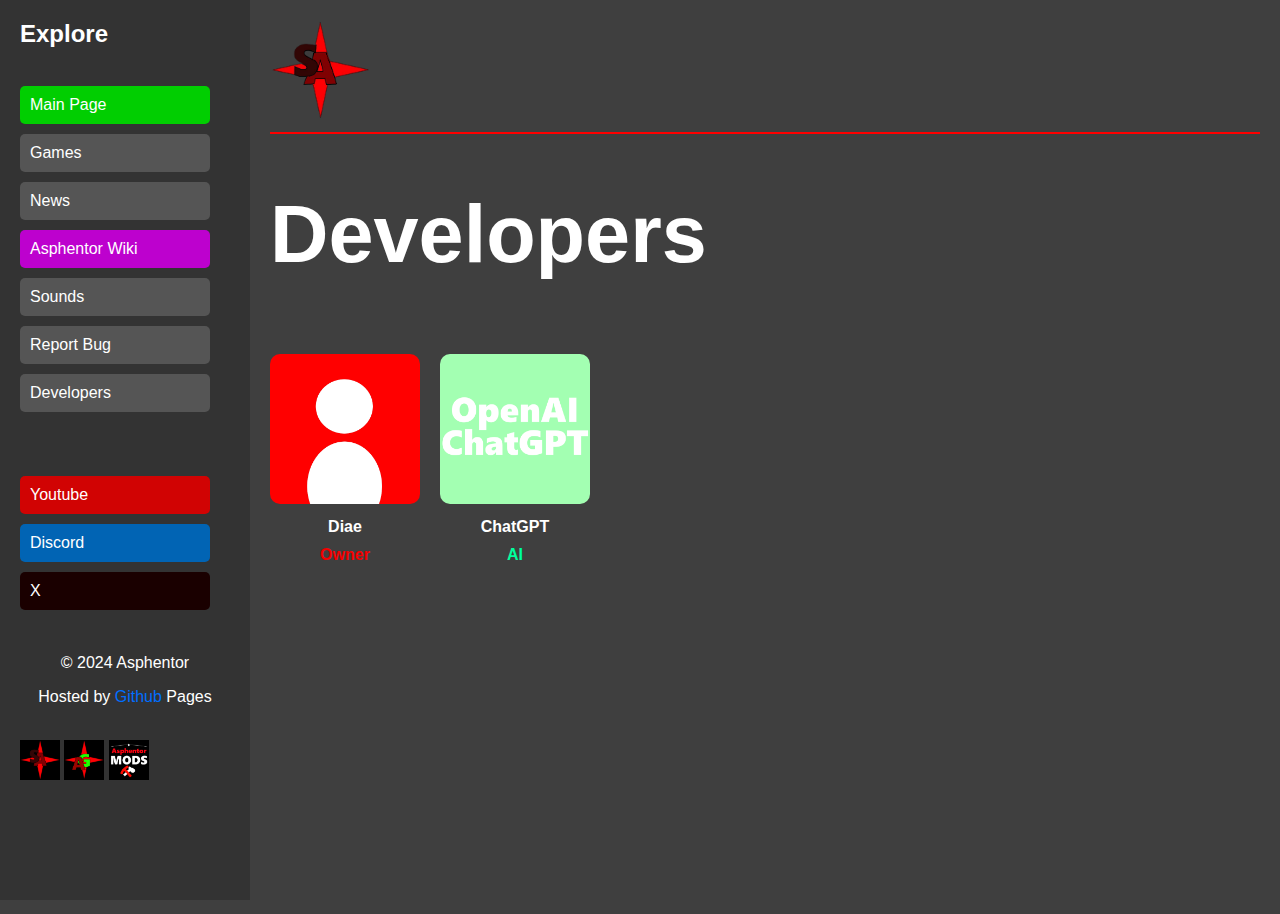
<file: Asphentor Site/html/devs.html>
<!DOCTYPE html>
<html lang="en">
<head>
    <meta charset="UTF-8">
    <meta name="viewport" content="width=device-width, initial-scale=1.0">
    <title>Asphentor - Devs</title>
    <link rel="stylesheet" href="../../indexx.css">
    <meta name="viewport" content="width=device-width, initial-scale=1.0">
</head>
<body>
    <!-- Sidebar Section -->
    <div class="sidebar">
        <h1>Explore</h1>
        <br>
        <a href="../../index.html" class="sidebar-button" style="background-color: rgb(1, 206, 1);">Main Page</a>
        <a href="../html/Games.html" class="sidebar-button">Games</a>
        <a href="" class="sidebar-button">News</a>
        <a href="" class="sidebar-button" style="background-color: rgb(189, 1, 206);">Asphentor Wiki</a>
        <a href="Sounds.html" class="sidebar-button">Sounds</a>
        <a href="Bug_Report.html" class="sidebar-button">Report Bug</a>
        <a href="devs.html" class="sidebar-button">Developers</a>
        <br><br><br>
        <a href="https://www.youtube.com/@Asphentor" target="_blank" class="sidebar-button" style="background-color: rgb(209, 3, 3);">Youtube</a>
        <a href="https://discord.gg/kHBHTeCzER" target="_blank" class="sidebar-button" style="background-color: rgb(1, 100, 180);">Discord</a>
        <a href="https://x.com/Asphentor" target="_blank" class="sidebar-button" style="background-color: rgb(26, 0, 0);">X</a>
        <br>
        <p style="text-align: center;">© 2024 Asphentor</p>
        <p style="text-align: center;">Hosted by <a href="https://github.com/" target="_blank" style="text-decoration: none; color: rgb(0, 110, 255); text-align: center;">Github</a> Pages</p>
        <br>
        <img src="../imgs/ASPHENTOR.png" alt="Asphentor" height="40" width="40">
        <img src="../imgs/Asphentor Games.png" alt="Asphentor Games" height="40" width="40">
        <img src="../imgs/MODS.png" alt="Mods" height="40" width="40">
    </div>
    <!-- End of Sidebar Section -->

    <!-- Main Content Section -->
    <div class="main-content">

        <a href="../../index.html"><img src="../imgs/ASPHENTOR_NOBACKGROUND.png" alt="Main Page" width="100" height="100"></a>
        <hr color="red">
        <h1 style="text-align: left; font-size: 9vh;">Developers</h1>
        <br>
        <!-- Dev Grid -->
        <div class="dev-grid">
            <a href="../Developers/Diae.html" class="dev-card">
                <img src="../imgs/DEFAULT_PROFILE_PICTURE.png" alt="Developer 1" class="dev-image">
                <p class="dev-name">Diae</p>
                <p class="dev-type" style="color: rgb(245, 0, 0);">Owner</p>
            </a>
            <a href="../Developers/ChatGPT.html" class="dev-card">
                <img src="../imgs/ChatGPT.png" alt="Developer 2" class="dev-image">
                <p class="dev-name">ChatGPT</p>
                <p class="dev-type" style="color: rgb(0, 255, 157);">AI</p>
            </a>
            <!-- Add more dev cards as needed -->
             <br><br><br><br><br><br> <br><br><br><br><br><br> <br><br><br><br><br><br> <br><br><br><br><br><br> <br><br><br><br><br><br>
        </div>
        <!-- End of Dev Grid -->
    
        <!-- End of Optional Section -->
    </div>
    <!-- End of Main Content Section -->
     
</body>
</html>
</file>
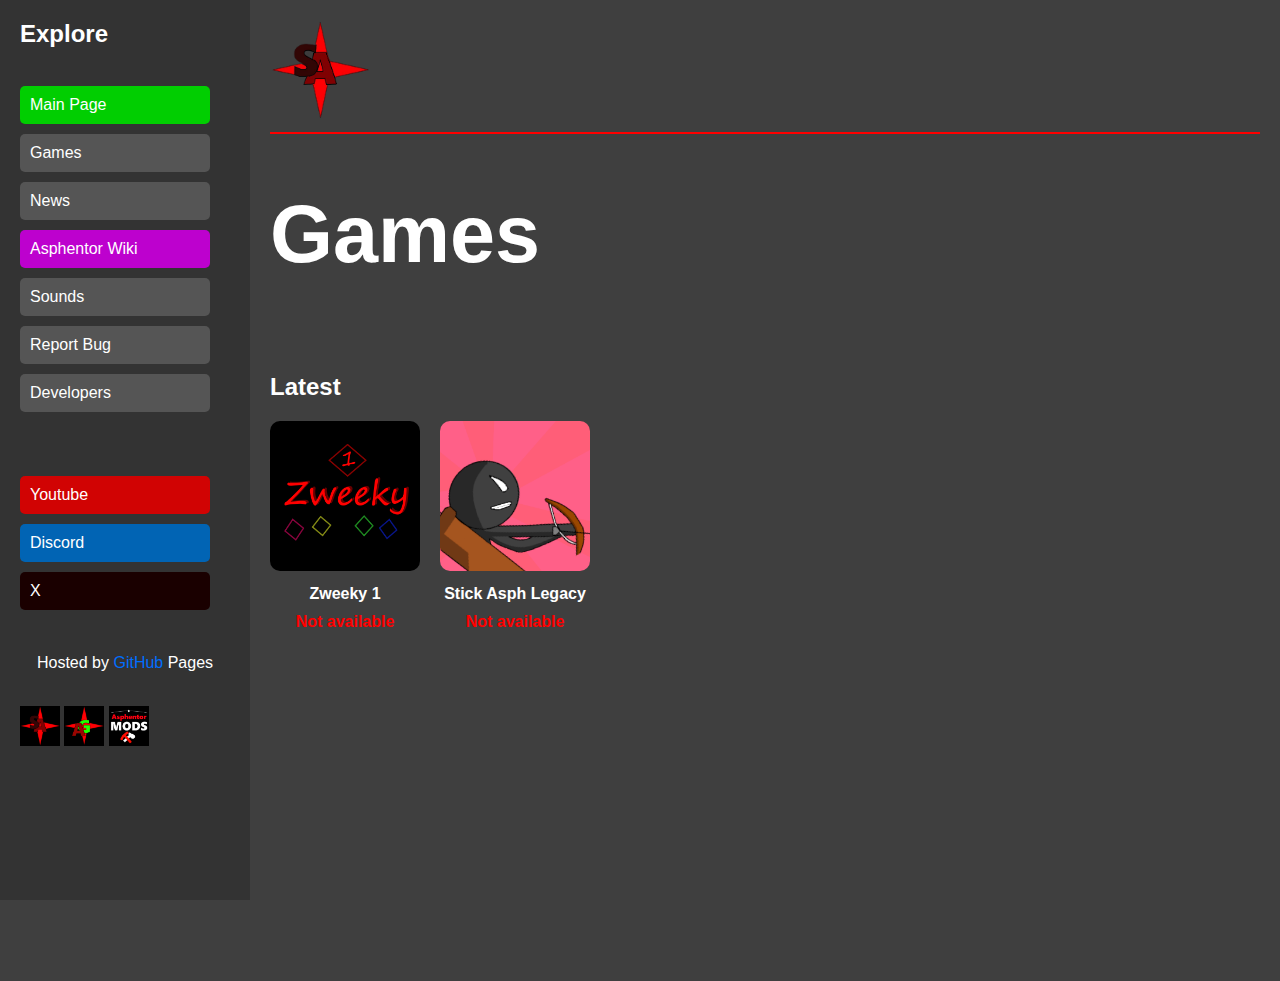
<file: Asphentor Site/html/Games.html>
<!DOCTYPE html>
<html lang="en">
<head>
    <meta charset="UTF-8">
    <meta name="viewport" content="width=device-width, initial-scale=1.0">
    <title>Asphentor - Games</title>
    <link rel="stylesheet" href="../../indexx.css">
    <meta name="viewport" content="width=device-width, initial-scale=1.0">
</head>
<body>
    <!-- Sidebar Section -->
    <div class="sidebar">
        <h1>Explore</h1>
        <br>
        <a href="../../index.html" class="sidebar-button" style="background-color: rgb(1, 206, 1);">Main Page</a>
        <a href="../html/Games.html" class="sidebar-button">Games</a>
        <a href="" class="sidebar-button">News</a>
        <a href="" class="sidebar-button" style="background-color: rgb(189, 1, 206);">Asphentor Wiki</a>
        <a href="" class="sidebar-button">Sounds</a>
        <a href="Bug_Report.html" class="sidebar-button">Report Bug</a>
        <a href="devs.html" class="sidebar-button">Developers</a>
        <br><br><br>
        <a href="https://www.youtube.com/@Asphentor" target="_blank" class="sidebar-button" style="background-color: rgb(209, 3, 3);">Youtube</a>
        <a href="https://discord.gg/kHBHTeCzER" target="_blank" class="sidebar-button" style="background-color: rgb(1, 100, 180);">Discord</a>
        <a href="https://x.com/Asphentor" target="_blank" class="sidebar-button" style="background-color: rgb(26, 0, 0);">X</a>
        <br>
        <p style="text-align: center;">Hosted by <a href="https://github.com/" target="_blank" style="text-decoration: none; color: rgb(0, 110, 255);">GitHub</a> Pages</p>
        <br>
        <img src="../imgs/ASPHENTOR.png" alt="Asphentor" height="40" width="40">
        <img src="../imgs/Asphentor Games.png" alt="Asphentor Games" height="40" width="40">
        <img src="../imgs/MODS.png" alt="Mods" height="40" width="40">
    </div>
    <!-- End of Sidebar Section -->

    <!-- Main Content Section -->
    <div class="main-content">

        <a href="../../index.html"><img src="../imgs/ASPHENTOR_NOBACKGROUND.png" alt="Main Page" width="100" height="100"></a>
        <hr color="red">
        <h1 style="text-align: left; font-size: 9vh;">Games</h1>
        <br>
        <!-- Games -->
    
         <h2>Latest</h2>
        <div class="dev-grid">
            <a href="../Games/Zweeky1.html" class="dev-card">
                <img src="../imgs/Zweeky.png" alt="Developer 1" class="dev-image">
                <p class="dev-name">Zweeky 1</p>
                <p class="dev-type" style="color: rgb(255, 0, 0);">Not available</p>
            </a>
            <a href="../Games/StickAsphLegacy.html" class="dev-card">
                <img src="../imgs/StickAsphLegacy.png" alt="Developer 2" class="dev-image">
                <p class="dev-name">Stick Asph Legacy</p>
                <p class="dev-type" style="color: rgb(255, 0, 0);">Not available</p>
            </a>
            <!-- Add more dev cards as needed -->
             <br><br><br><br><br><br> <br><br><br><br><br><br> <br><br><br><br><br><br> <br><br><br><br><br><br> <br><br><br><br><br><br>
        </div>
        <!-- End of Dev Grid -->

        <!-- End of Optional Section -->
    </div>

    <!-- End of Main Content Section -->
     
</body>
</html>
</file>
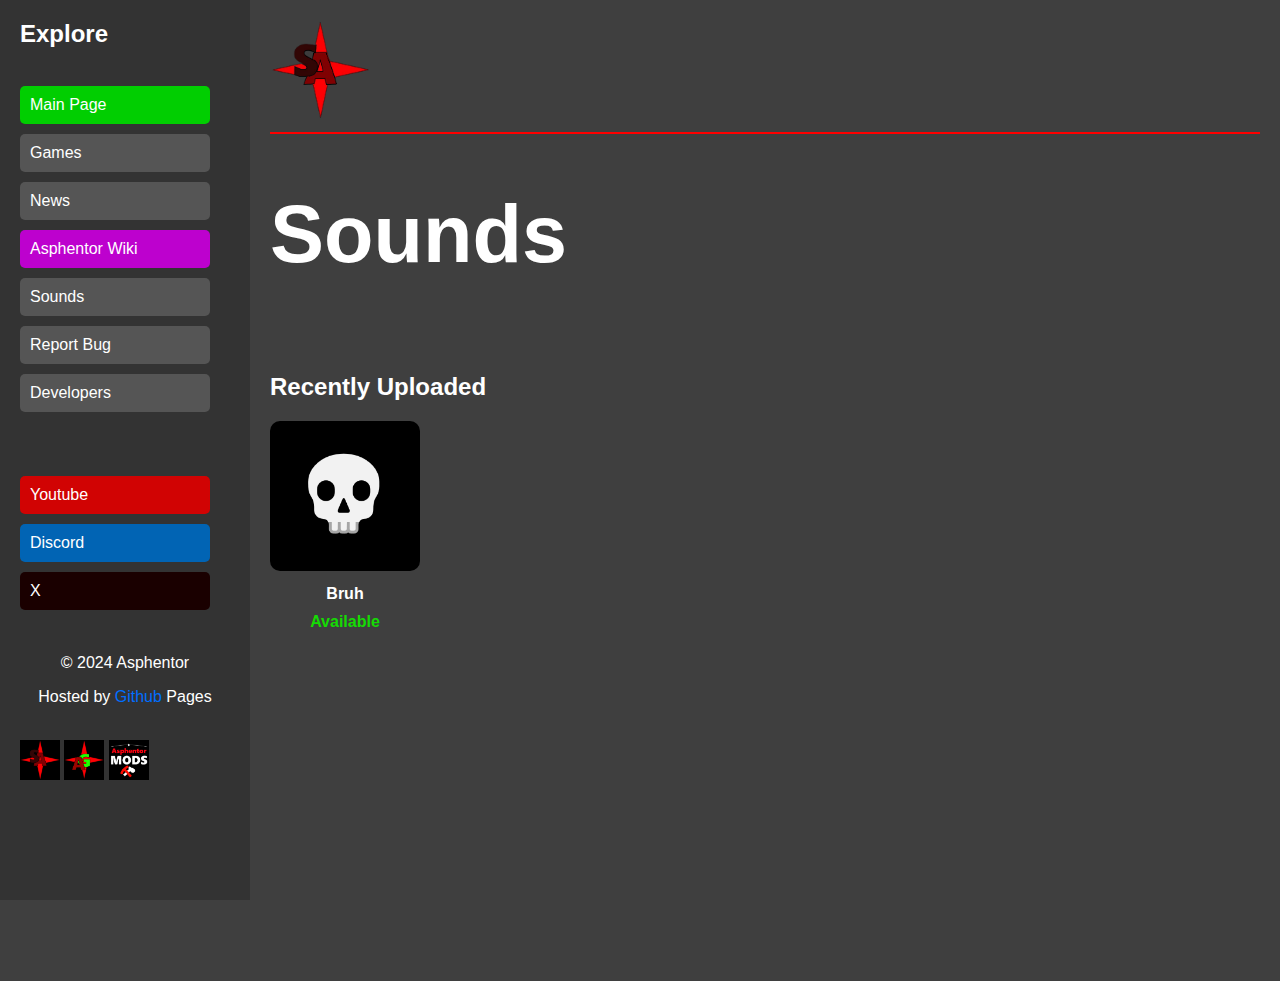
<file: Asphentor Site/html/Sounds.html>
<!DOCTYPE html>
<html lang="en">
<head>
    <meta charset="UTF-8">
    <meta name="viewport" content="width=device-width, initial-scale=1.0">
    <title>Asphentor - Sounds</title>
    <link rel="stylesheet" href="../../indexx.css">
    <meta name="viewport" content="width=device-width, initial-scale=1.0">
</head>
<body>
    <!-- Sidebar Section -->
    <div class="sidebar">
        <h1>Explore</h1>
        <br>
        <a href="../../index.html" class="sidebar-button" style="background-color: rgb(1, 206, 1);">Main Page</a>
        <a href="../html/Games.html" class="sidebar-button">Games</a>
        <a href="" class="sidebar-button">News</a>
        <a href="" class="sidebar-button" style="background-color: rgb(189, 1, 206);">Asphentor Wiki</a>
        <a href="Sounds.html" class="sidebar-button">Sounds</a>
        <a href="Bug_Report.html" class="sidebar-button">Report Bug</a>
        <a href="devs.html" class="sidebar-button">Developers</a>
        <br><br><br>
        <a href="https://www.youtube.com/@Asphentor" target="_blank" class="sidebar-button" style="background-color: rgb(209, 3, 3);">Youtube</a>
        <a href="https://discord.gg/kHBHTeCzER" target="_blank" class="sidebar-button" style="background-color: rgb(1, 100, 180);">Discord</a>
        <a href="https://x.com/Asphentor" target="_blank" class="sidebar-button" style="background-color: rgb(26, 0, 0);">X</a>
        <br>
        <p style="text-align: center;">© 2024 Asphentor</p>
        <p style="text-align: center;">Hosted by <a href="https://github.com/" target="_blank" style="text-decoration: none; color: rgb(0, 110, 255); text-align: center;">Github</a> Pages</p>
        <br>
        <img src="../imgs/ASPHENTOR.png" alt="Asphentor" height="40" width="40">
        <img src="../imgs/Asphentor Games.png" alt="Asphentor Games" height="40" width="40">
        <img src="../imgs/MODS.png" alt="Mods" height="40" width="40">
    </div>
    <!-- End of Sidebar Section -->

    <!-- Main Content Section -->
    <div class="main-content">

        <a href="../../index.html"><img src="../imgs/ASPHENTOR_NOBACKGROUND.png" alt="Main Page" width="100" height="100"></a>
        <hr color="red">
        <h1 style="text-align: left; font-size: 9vh;">Sounds</h1>
        <br>
        <!-- Games -->
    
         <h2>Recently Uploaded</h2>
        <div class="dev-grid">
            <a href="../sounds/Bruh.html" class="dev-card">
                <img src="../Uploads/Images/Bruh.png" alt="Sound ID:1" class="dev-image">
                <p class="dev-name">Bruh</p>
                <p class="dev-type" style="color: rgb(21, 219, 3);">Available</p>
            </a>
            <!-- Add more dev cards as needed -->
             <br><br><br><br><br><br> <br><br><br><br><br><br> <br><br><br><br><br><br> <br><br><br><br><br><br> <br><br><br><br><br><br>
        </div>
        <!-- End of Dev Grid -->

        <!-- End of Optional Section -->
    </div>

    <!-- End of Main Content Section -->
     
</body>
</html>
</file>
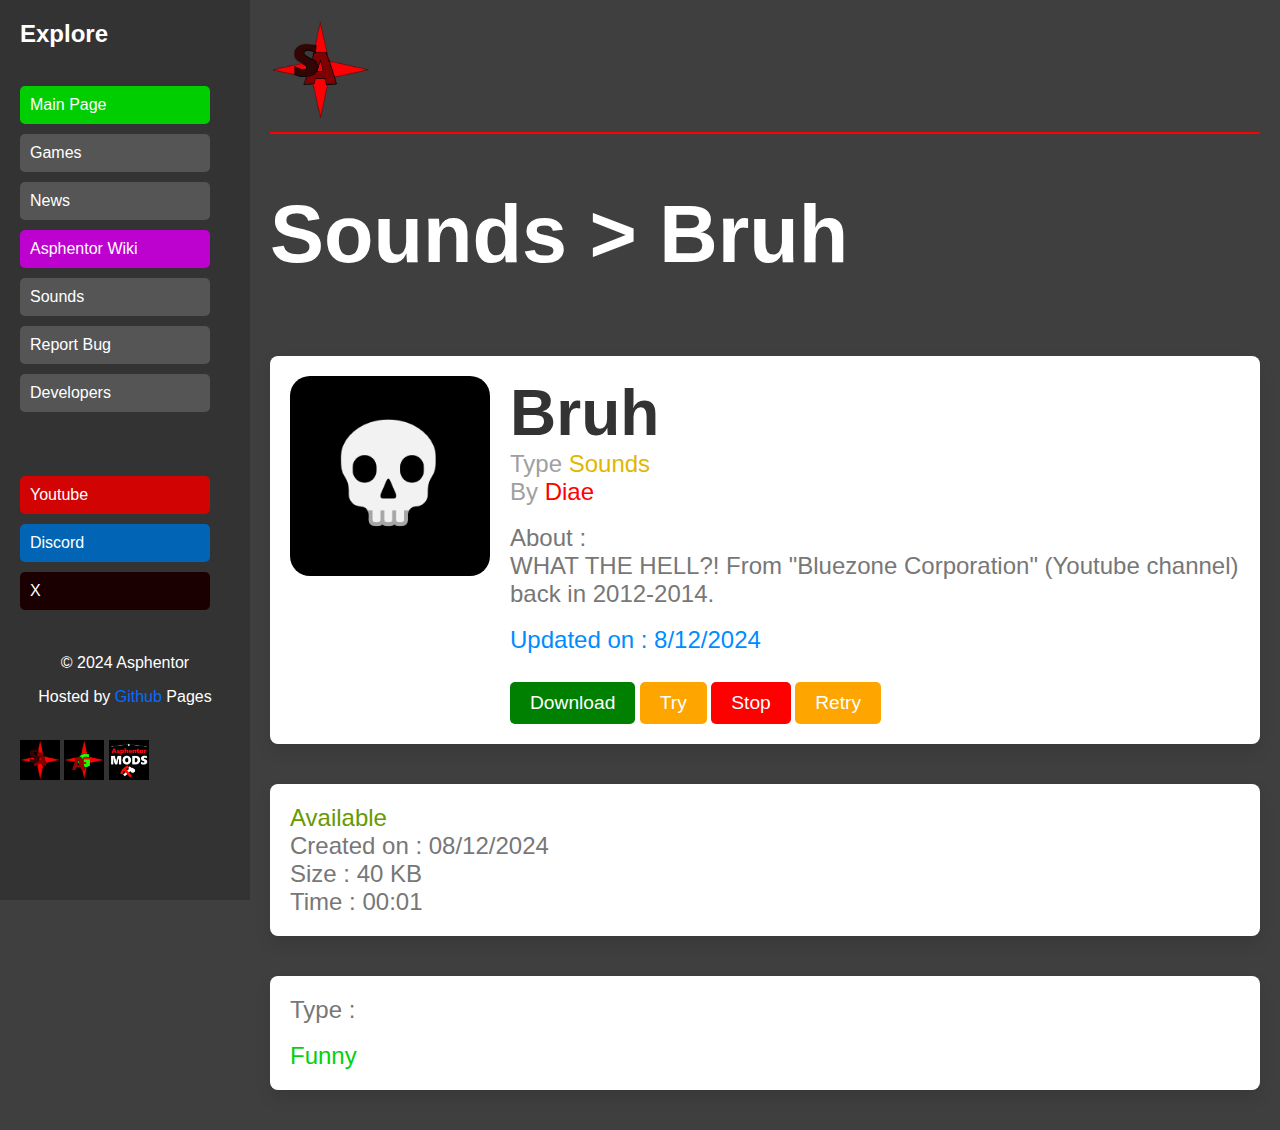
<file: Asphentor Site/sounds/Bruh.html>
<!DOCTYPE html>
<html lang="en">
<head>
    <meta charset="UTF-8">
    <meta name="viewport" content="width=device-width, initial-scale=1.0">
    <title>Asphentor - Sounds > Bruh</title>
    <link rel="stylesheet" href="../../indexx.css">
    <meta name="viewport" content="width=device-width, initial-scale=1.0">
</head>
<body>
    <!-- Sidebar Section -->
    <div class="sidebar">
        <h1>Explore</h1>
        <br>
        <a href="../../index.html" class="sidebar-button" style="background-color: rgb(1, 206, 1);">Main Page</a>
        <a href="../html/Games.html" class="sidebar-button">Games</a>
        <a href="" class="sidebar-button">News</a>
        <a href="" class="sidebar-button" style="background-color: rgb(189, 1, 206);">Asphentor Wiki</a>
        <a href="../html/Sounds.html" class="sidebar-button">Sounds</a>
        <a href="../html/Bug_Report.html" class="sidebar-button">Report Bug</a>
        <a href="../html/devs.html" class="sidebar-button">Developers</a>
        <br><br><br>
        <a href="https://www.youtube.com/@Asphentor" target="_blank" class="sidebar-button" style="background-color: rgb(209, 3, 3);">Youtube</a>
        <a href="https://discord.gg/kHBHTeCzER" target="_blank" class="sidebar-button" style="background-color: rgb(1, 100, 180);">Discord</a>
        <a href="https://x.com/Asphentor" target="_blank" class="sidebar-button" style="background-color: rgb(26, 0, 0);">X</a>
        <br>
        <p style="text-align: center;">© 2024 Asphentor</p>
        <p style="text-align: center;">Hosted by <a href="https://github.com/" target="_blank" style="text-decoration: none; color: rgb(0, 110, 255); text-align: center;">Github</a> Pages</p>
        <br>
        <img src="../imgs/ASPHENTOR.png" alt="Asphentor" height="40" width="40">
        <img src="../imgs/Asphentor Games.png" alt="Asphentor Games" height="40" width="40">
        <img src="../imgs/MODS.png" alt="Mods" height="40" width="40">
    </div>
    <!-- End of Sidebar Section -->

    <!-- Main Content Section -->
    <div class="main-content">
        <a href="../../index.html"><img src="../imgs/ASPHENTOR_NOBACKGROUND.png" alt="Main Page" width="100" height="100"></a>
        <hr color="red">
        <h1 style="text-align: left; font-size: 9vh;">Sounds > Bruh</h1>
        <div class="profile-container">
            <div class="profile-preview">
                <img src="../Uploads/Images/Bruh.png" class="profile-img" alt="Profile 1">
                <div class="profile-info">
                    <h1 class="profile-name">Bruh</h1>
                    <p class="profile-type" style="color: rgb(160, 160, 160);">Type <a href="../html/Sounds.html" style="text-decoration: none; color: rgb(224, 183, 0);">Sounds</a></p>
                    <p class="profile-type" style="color: rgb(160, 160, 160);">By <a href="../Developers/Diae.html" style="text-decoration: none; color: rgb(255, 0, 0);">Diae</a></p>
                    <br>
                    <p class="profile-type">About :</p>
                    <p class="profile-type">WHAT THE HELL?! From "Bluezone Corporation" (Youtube channel) back in 2012-2014.</p>
                    <br>
                    <p class="profile-type" style="color: rgb(0, 140, 255);">Updated on : 8/12/2024</p>
                    <!-- Add more details here -->
                     <br>
                    <a href="../Uploads/Sounds/Bruh.mp3" style="background-color: green;" class="actions-button" download>Download</a>
                        <audio id="myAudio" src="../Uploads/Sounds/Bruh.mp3"></audio>
                        <button class="actions-button" style="background-color: orange;" onclick="document.getElementById('myAudio').play()">Try</button>
                        <button class="actions-button" style="background-color: red;" onclick="document.getElementById('myAudio').pause()">Stop</button>
                        <button class="actions-button" style="background-color: orange;" onclick="restartAudio()">Retry</button>

                </div>
            </div>
            
            <!-- Other profile previews... -->
    
            <div class="profile-preview">
                <div class="profile-info">
                    <p class="profile-type" style="color: rgb(100, 155, 0);">Available</p>
                    <p class="profile-type">Created on : 08/12/2024</p>
                    <p class="profile-type">Size : 40 KB</p>
                    <p class="profile-type">Time : 00:01</p>
                    <!-- Add more details here -->
                </div>
            </div>
    
            <div class="profile-preview">
                <div class="profile-info">
                    <p class="profile-type">Type :</p>
                    <br>
                    <p class="profile-type" style="color: rgb(3, 209, 13);">Funny</p>
                </div>
            </div>
        </div>
    </div>
    <script src="../js/AudioReset.js"></script>
</body>
</html>
</file>
<file: indexx.css>
body {
    margin: 0;
    font-family: Arial, sans-serif;
    background-color: rgb(63, 63, 63);
}

.sidebar {
    width: 250px;
    height: 100vh;
    background-color: #333;
    color: #fff;
    position: fixed;
    top: 0;
    left: 0;
    padding: 20px;
    box-sizing: border-box;
    overflow-y: auto; /* Ensure scrollbar appears if needed */
}

.sidebar h1 {
    font-size: 24px;
    margin: 0 0 20px 0;
    color: #fff;
}

.sidebar-button {
    display: block;
    background-color: #555;
    color: #fff;
    text-decoration: none; /* Remove underline from links */
    padding: 10px;
    margin-bottom: 10px;
    text-align: left;
    width: calc(100% - 20px); /* Adjust width to fit padding */
    cursor: pointer;
    border-radius: 5px;
    font-size: 16px;
    border: none; /* Remove default border */
    transition: background-color 0.3s ease; /* Smooth color transition */
    box-sizing: border-box; /* Include padding and border in width calculation */
}

.sidebar-button:hover {
    background-color: #777;
}

.main-content {
    background-color: rgb(63, 63, 63);
    color: white;
    margin-left: 250px;
    padding: 20px;
}

/* Styles for the dev grid */
.dev-grid {
    display: flex;
    flex-wrap: wrap;
    gap: 20px; /* Space between cards */
    justify-content: flex-start; /* Align cards to the left */
}

.dev-card {
    display: block;
    width: 150px;
    text-align: center;
    text-decoration: none; /* Remove underline from links */
    color: #ffffff; /* Default text color */
}

.dev-image {
    width: 100%;
    height: auto;
    border-radius: 10px; /* Optional: rounded corners for images */
}

.dev-name {
    margin: 10px 0 0 0;
    font-size: 16px;
    font-weight: bold;
}

.dev-type {
    margin: 10px 0 0 0;
    font-size: 16px;
    font-weight: bold;
}




.profile-container {
    display: flex;
    flex-direction: column; /* Stack profile previews vertically */
    align-items: center; /* Center the previews horizontally */
}

.profile-preview {
    display: flex;
    align-items: flex-start;
    background-color: #ffffff;
    border: 0px solid #ddd;
    border-radius: 8px;
    overflow: hidden;
    width: 1000px; /* Fixed width, but will adapt if the content exceeds */
    max-width: 100%; /* Ensure it scales well on different devices */
    box-shadow: 0 8px 16px rgba(0, 0, 0, 0.1);
    margin: 20px 0; /* Margin between each profile preview */
    padding: 20px; /* Padding inside for content spacing */
    box-sizing: border-box; /* Ensure padding is included in width calculation */
}

.profile-img {
    width: 200px; /* Increase the image size */
    height: 200px;
    object-fit: cover;
    border-radius: 10%; /* Slightly adjust the border radius */
    margin-right: 20px; /* Margin to separate image from text */
}

.profile-info {
    flex: 1; /* Allow the info section to take up available space */
}

.profile-name {
    margin: 0;
    font-size: 4em; /* Increase font size */
    color: #333;
}

.profile-type {
    margin: 0;
    font-size: 1.5em; /* Increase font size */
    color: #777;
}


.actions-button {
    display: inline-block;
    padding: 10px 20px;
    font-size: 1.2em;
    color: #fff;
    background-color: #ff0000ec;
    border: none;
    border-radius: 5px;
    text-decoration: none;
    text-align: center;
    margin-top: 10px; /* Space from other elements */
    cursor: pointer;
}

.actions-button:hover {
    background-color: #ce0000; /* Darker shade on hover */
}


/* Style the scrollbar container */
::-webkit-scrollbar {
    width: 3px; /* Change this to your preferred width */
}

/* Style the scrollbar thumb */
::-webkit-scrollbar-thumb {
    background-color: #fc0000; /* Scrollbar color */
    border-radius: 10px; /* Rounded corners for the scrollbar thumb */
}

/* Style the scrollbar track */
::-webkit-scrollbar-track {
    background: #c0c0c0; /* Track color */
}
</file>
<file: Asphentor Site/css/Style1.css>
/* Basic Reset */
* {
    margin: 0;
    padding: 0;
    box-sizing: border-box;
}

body {
    font-family: Arial, sans-serif;
    background-color: #242424;
    display: flex;
    justify-content: center;
    align-items: center;
    overflow: auto;
    height: 280vh; /* Full viewport height */
}

.container {
    display: flex;
    flex-direction: column;
    align-items: center;
    width: 100%;
}

.paper {
    background: white;
    padding: 20px;
    width: 80%;
    max-width: 800px;
    box-shadow: 0 4px 8px rgba(0, 0, 0, 0.1);
    border-radius: 8px;
    text-align: center;
    margin-bottom: 20px;
}

form {
    margin-top: 20px;
    text-align: left;
}

label {
    display: block;
    margin-bottom: 8px;
    font-weight: bold;
    font-size: 1.1em;
    color: #333;
    text-transform: uppercase;
    letter-spacing: 0.5px;
}

input[type="text"],
select {
    width: 100%;
    padding: 10px;
    margin-bottom: 12px;
    border: 1px solid #ccc;
    border-radius: 4px;
    font-size: 1em;
}

button {
    padding: 10px 20px;
    background-color: #ff0000;
    color: white;
    border: none;
    border-radius: 4px;
    cursor: pointer;
    font-size: 1em;
    transition: background-color 0.3s ease;
}

button:hover {
    background-color: #b40000;
}

.creators {
    display: flex;
    gap: 20px;
    justify-content: center;
}

.Socials {
    display: flex;
    gap: 20px;
    justify-content: center;
}

.additional-content {
    width: 80%;
    max-width: 800px;
    text-align: center;
    color: #fff;
}
</file>
